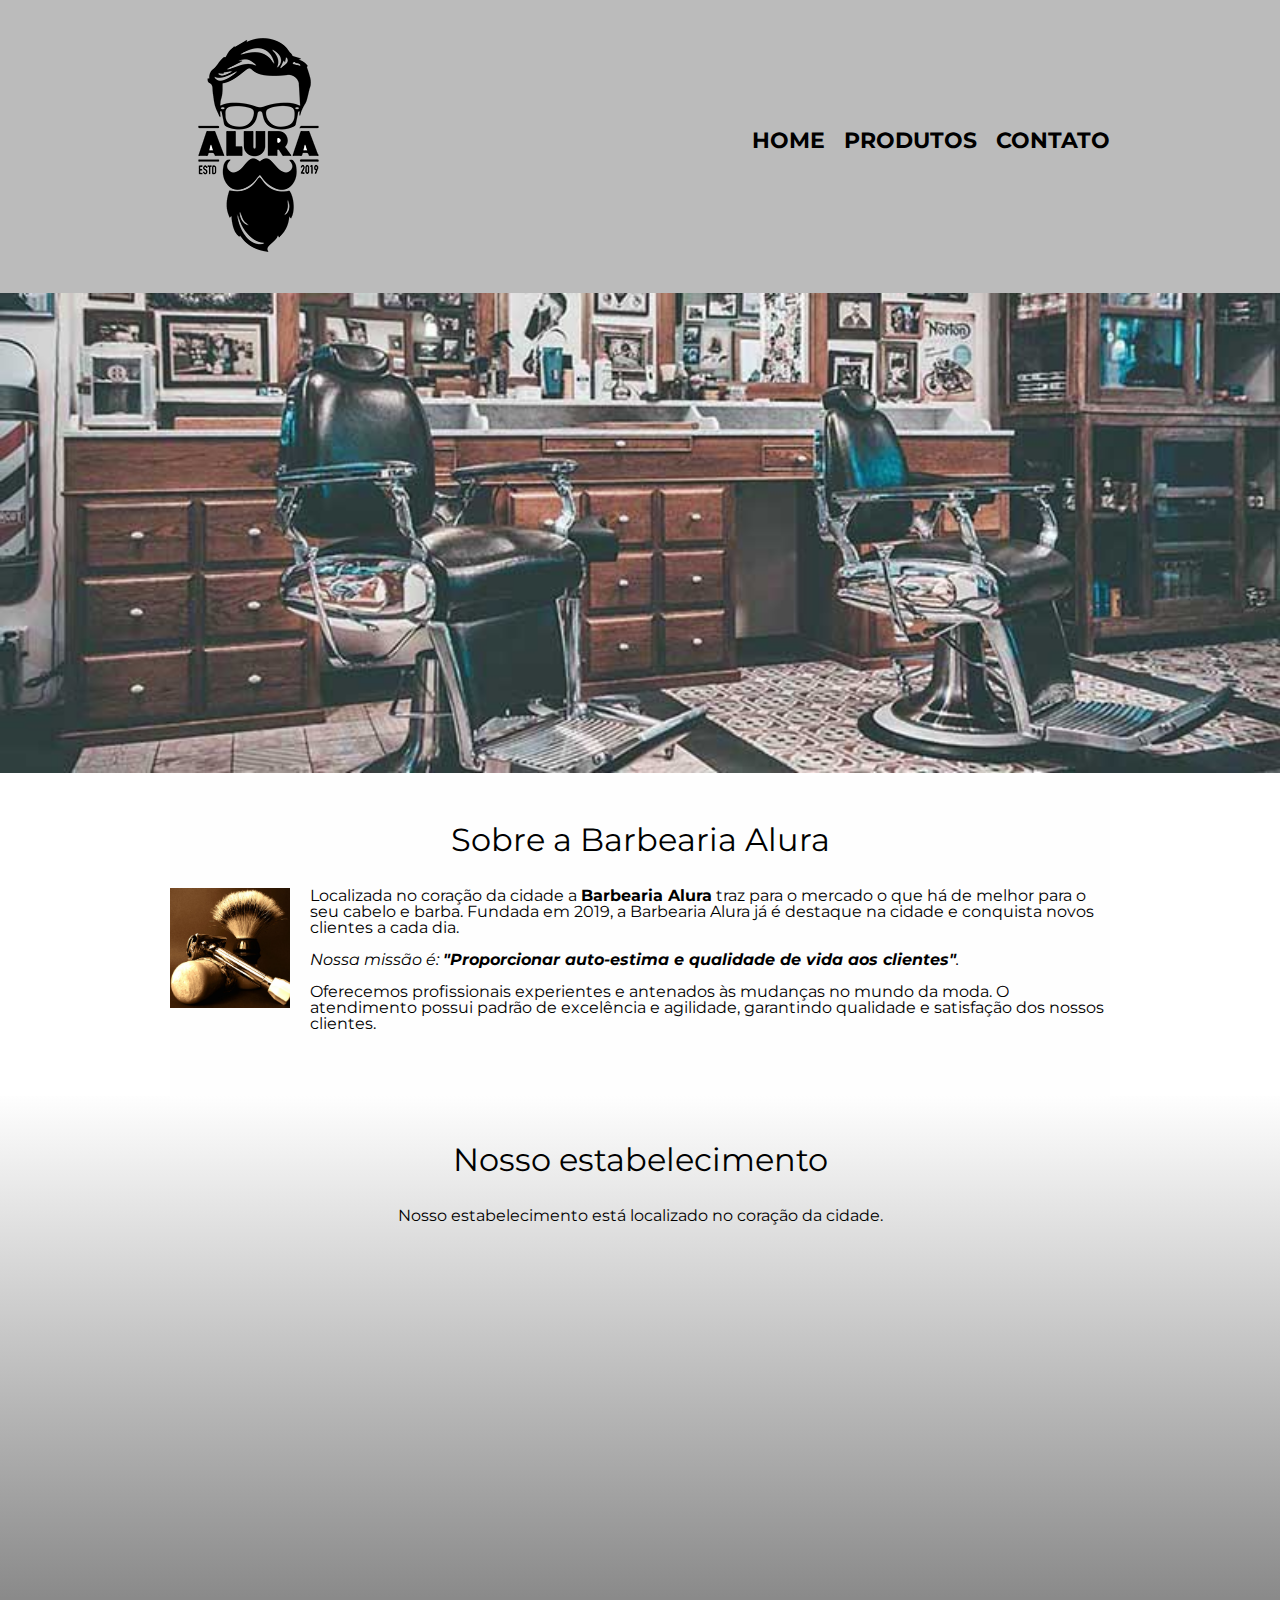
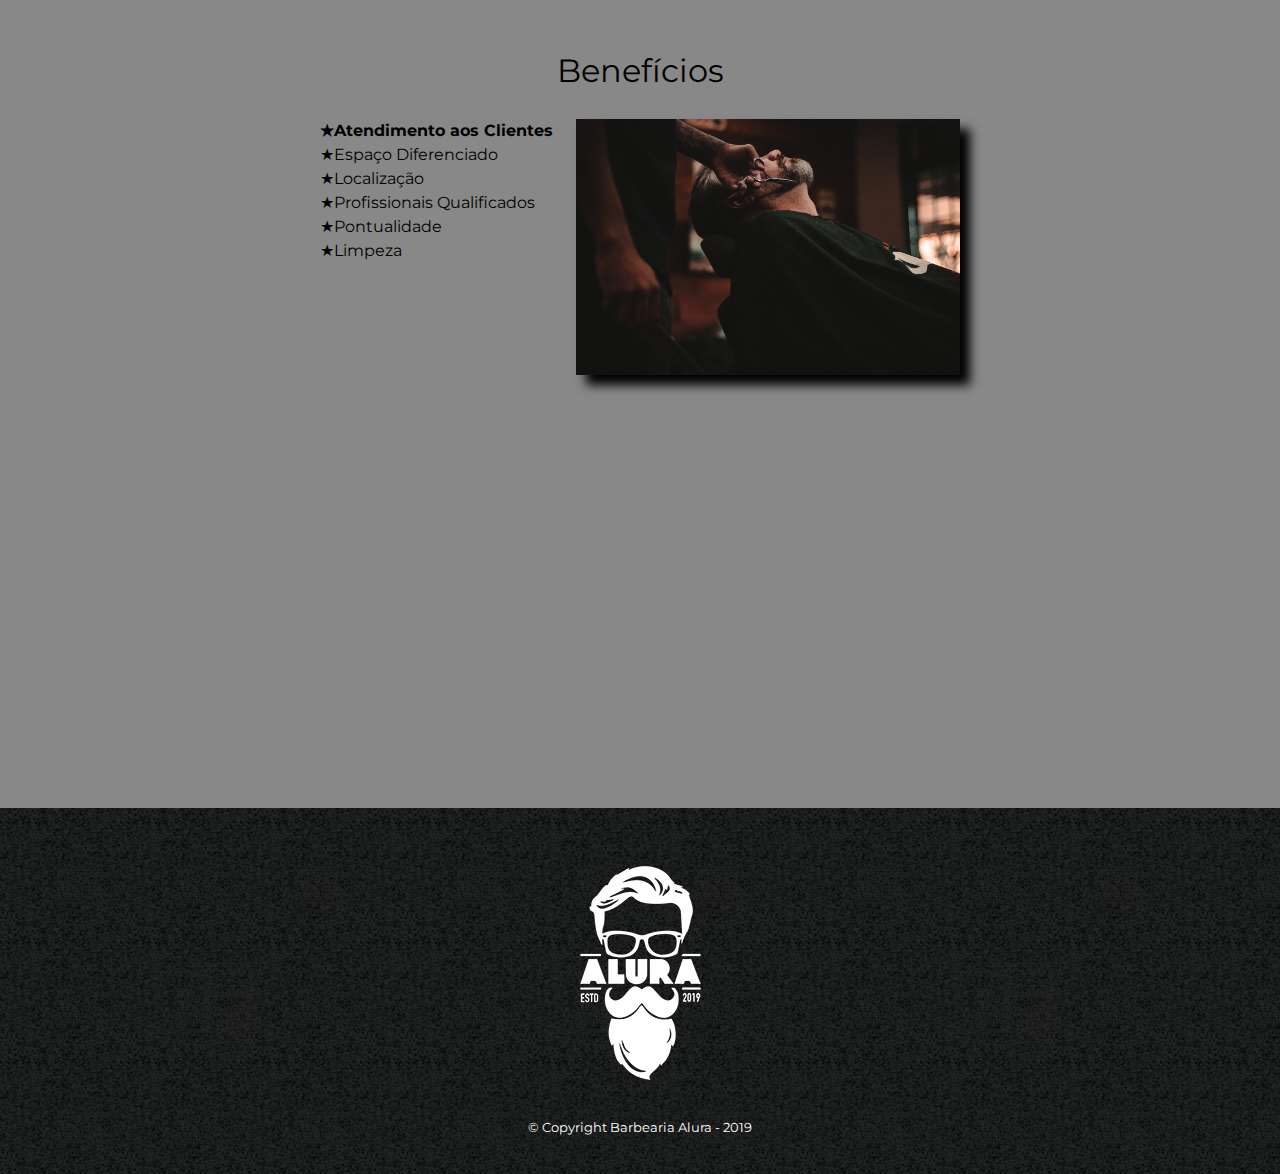
<file: index.html>
<!DOCTYPE html>
<html lang="pt-br">
    <head>
        <meta charset="UTF-8">
        <meta name="viewport" content="width=device-width">
        <title>Barbearia Alura</title>

        <link rel="stylesheet" href="reset.css">
        <link rel="stylesheet" href="style.css">
        <link href="https://fonts.googleapis.com/css2?family=Montserrat&display=swap" rel="stylesheet">
    </head>

    <body>
        <header>
            <div class="caixa">
                <h1><img src="logo.png"></h1>

                <nav>
                    <ul>
                        <li><a href="index.html">Home</a></li>
                        <li><a href="produtos.html">Produtos</a></li>
                        <li><a href="contato.html">Contato</a></li>
                    </ul>
                </nav>
            </div>
        </header>

        <img class="banner" src="banner.jpg">

        <main>
            <section class="principal">
                <h2 class="titulo-principal">Sobre a Barbearia Alura</h2>

                <img class="utensilios" src="utensilios.jpg" alt="Utensilios de um barbeiro.">

                <p>Localizada no coração da cidade a <strong>Barbearia Alura</strong> traz para o mercado o que há de melhor para o seu cabelo e barba. Fundada em 2019, a Barbearia Alura já é destaque na cidade e conquista novos clientes a cada dia.</p>

                <p id="missao"><em>Nossa missão é: <strong>"Proporcionar auto-estima e qualidade de vida aos clientes"</strong>.</em></p>

                <p>Oferecemos profissionais experientes e antenados às mudanças no mundo da moda. O atendimento possui padrão de excelência e agilidade, garantindo qualidade e satisfação dos nossos clientes.</p>
            </section>

            <section class="mapa">
                <h3 class="titulo-principal">Nosso estabelecimento</h3>
                <p>Nosso estabelecimento está localizado no coração da cidade.</p>
                <div class="mapa-conteudo">
                    <iframe src="https://www.google.com/maps/embed?pb=!1m18!1m12!1m3!1d2174.137055364583!2d-46.63446676835014!3d-23.588256805081475!2m3!1f0!2f0!3f0!3m2!1i1024!2i768!4f13.1!3m3!1m2!1s0x94ce5a2b2ed7f3a1%3A0xab35da2f5ca62674!2sAlura%20-%20Escola%20Online%20de%20Tecnologia!5e0!3m2!1spt-BR!2sbr!4v1670390092273!5m2!1spt-BR!2sbr" width="100%" height="300" style="border:0;" allowfullscreen="" loading="lazy" referrerpolicy="no-referrer-when-downgrade"></iframe>
                </div>
            </section>

            <section class="beneficios">
                <h3 class="titulo-principal">Benefícios</h3>

                <div class="conteudo-beneficios">
                    <ul class="lista-beneficios">
                        <li class="itens">Atendimento aos Clientes</li>
                        <li class="itens">Espaço Diferenciado</li>
                        <li class="itens">Localização</li>
                        <li class="itens">Profissionais Qualificados</li>
                        <li class="itens">Pontualidade</li>
                        <li class="itens">Limpeza</li>
                    </ul><img src="beneficios.jpg" class="imagem-beneficios">
                </div>

                <div class="video">
                    <iframe width="100%" height="315" src="https://www.youtube.com/embed/wcVVXUV0YUY" title="YouTube video player" frameborder="0" allow="accelerometer; autoplay; clipboard-write; encrypted-media; gyroscope; picture-in-picture" allowfullscreen></iframe>
                </div>
            </section>
        </main>

        <footer>
            <img src="logo-branco.png">
            <p class="copyright">&copy; Copyright Barbearia Alura - 2019</p>
        </footer>
    </body>
</html>
</file>
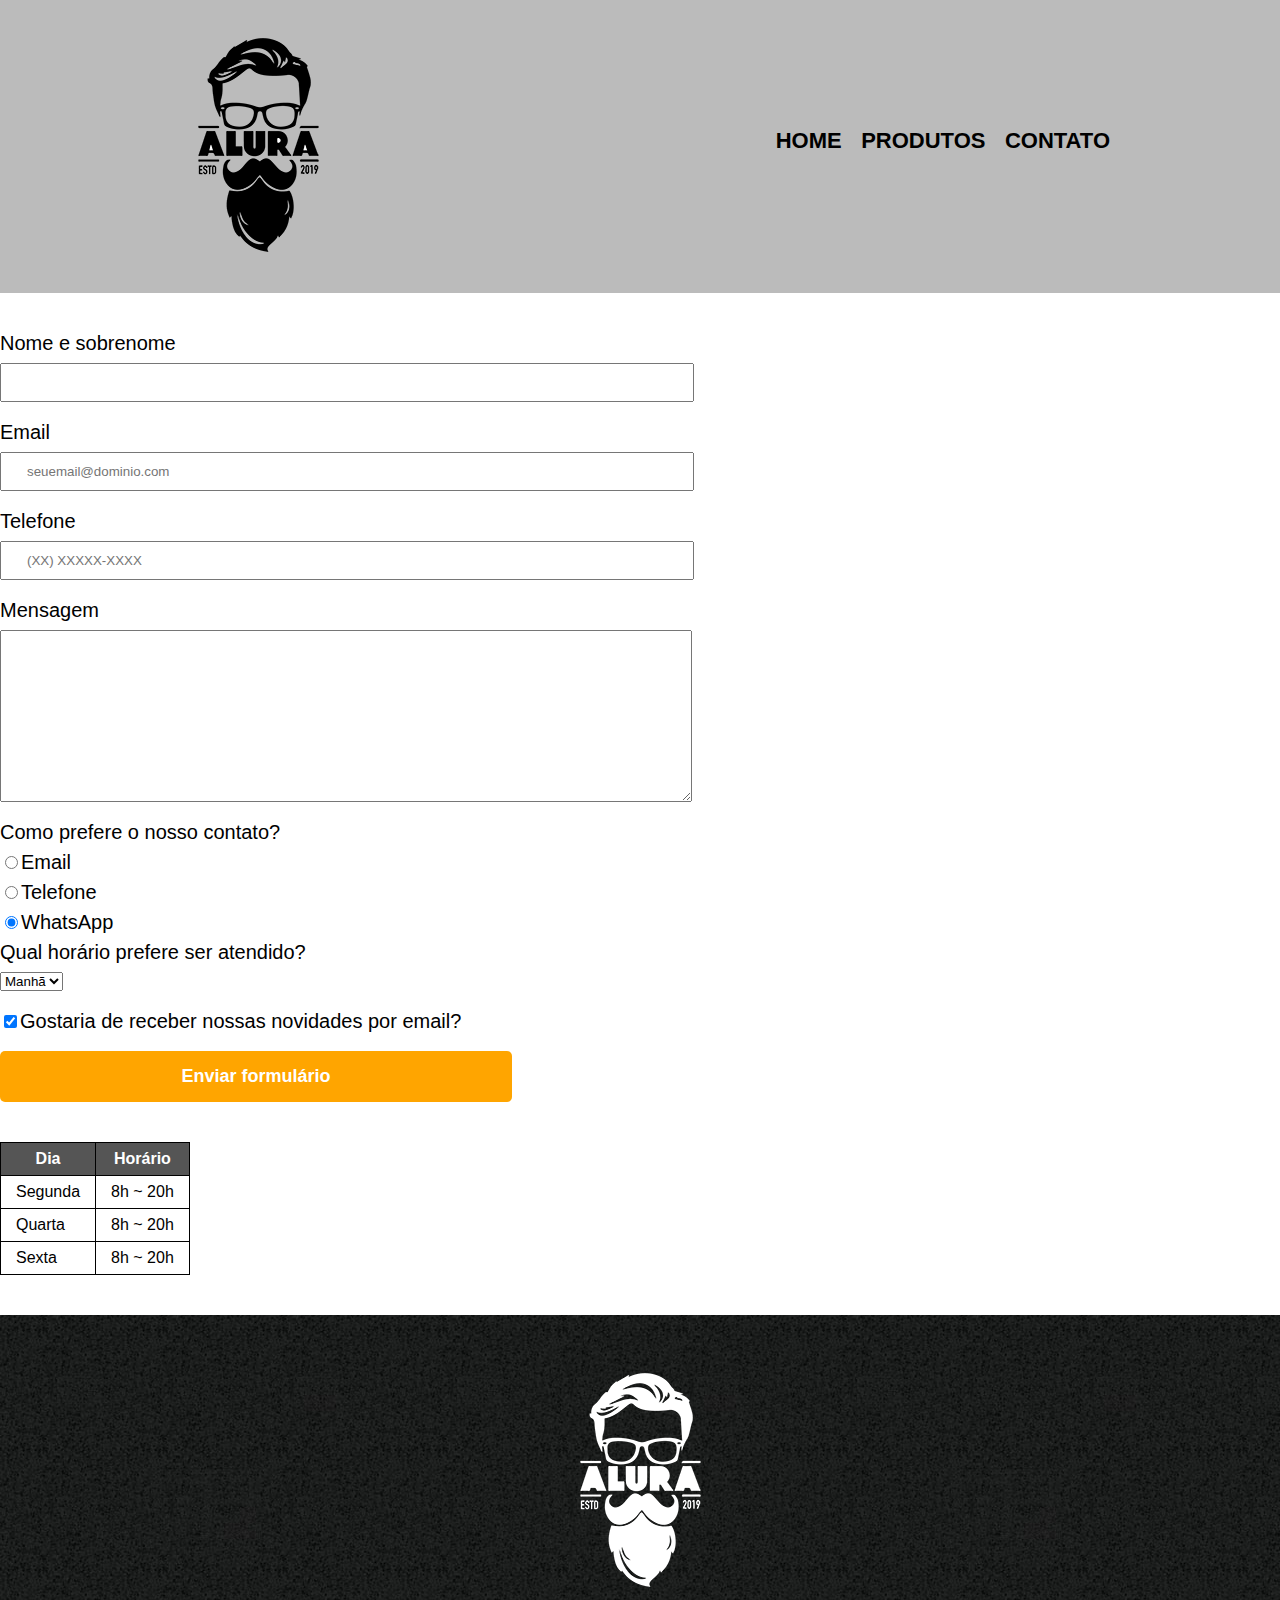
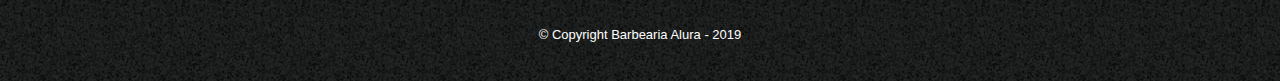
<file: contato.html>
<!DOCTYPE html>
<html>
    <head>
        <meta charset="UTF-8">
        <title>Contato - Barbearia Alura</title>

        <link rel="stylesheet" href="reset.css">
        <link rel="stylesheet" href="style.css">
    </head>
    <body>
        <header>
            <div class="caixa">
                <h1><img src="logo.png" alt="Logo da Barbearia Alura"></h1>

                <nav>
                    <ul>
                        <li><a href="index.html">Home</a></li>
                        <li><a href="produtos.html">Produtos</a></li>
                        <li><a href="contato.html">Contato</a></li>
                    </ul>
                </nav>
            </div>
        </header>

        <main>
            <form>
                <label for="nomesobrenome">Nome e sobrenome</label>
                <input type="text" id="nomesobrenome" class="input-padrao" required>

                <label for="email">Email</label>
                <input type="email" id="email" class="input-padrao" required placeholder="seuemail@dominio.com">

                <label for="telefone">Telefone</label>
                <input type="tel" id="telefone" class="input-padrao" required placeholder="(XX) XXXXX-XXXX">

                <label for="mensagem">Mensagem</label>
                <textarea cols="70" rows="10" id="mensagem" class="input-padrao" required></textarea>

                <fieldset>
                    <legend>Como prefere o nosso contato?</legend>
                    <label for="radio-email"><input type="radio" name="contato" value="email" id="radio-email">Email</label>

                    <label for="radio-telefone"><input type="radio" name="contato" value="telefone" id="radio-telefone">Telefone</label>

                    <label for="radio-whatsapp"><input type="radio" name="contato" value="whatsapp" id="radio-whatsapp" checked>WhatsApp</label>
                </fieldset>

                <fieldset>
                    <legend>Qual horário prefere ser atendido?</legend>
                    <select>
                        <option>Manhã</option>
                        <option>Tarde</option>
                        <option>Noite</option>
                    </select>
                </fieldset>

                <label class="checkbox"><input type="checkbox" checked>Gostaria de receber nossas novidades por email?</label>

                <input type="submit" value="Enviar formulário" class="enviar">
            </form>

            <table>
                <thead>
                    <tr>
                        <th>Dia</th>
                        <th>Horário</th>
                    </tr>
                </thead>
                <tbody>
                    <tr>
                        <td>Segunda</td>
                        <td>8h ~ 20h</td>
                    </tr>
                    <tr>
                        <td>Quarta</td>
                        <td>8h ~ 20h</td>
                    </tr>
                    <tr>
                        <td>Sexta</td>
                        <td>8h ~ 20h</td>
                    </tr>
                </tbody>
            </table>

        </main>

        <footer>
            <img src="logo-branco.png" alt="Logo da Barbearia Alura">
            <p class="copyright">&copy; Copyright Barbearia Alura - 2019</p>
        </footer>
    </body>
</html>
</file>
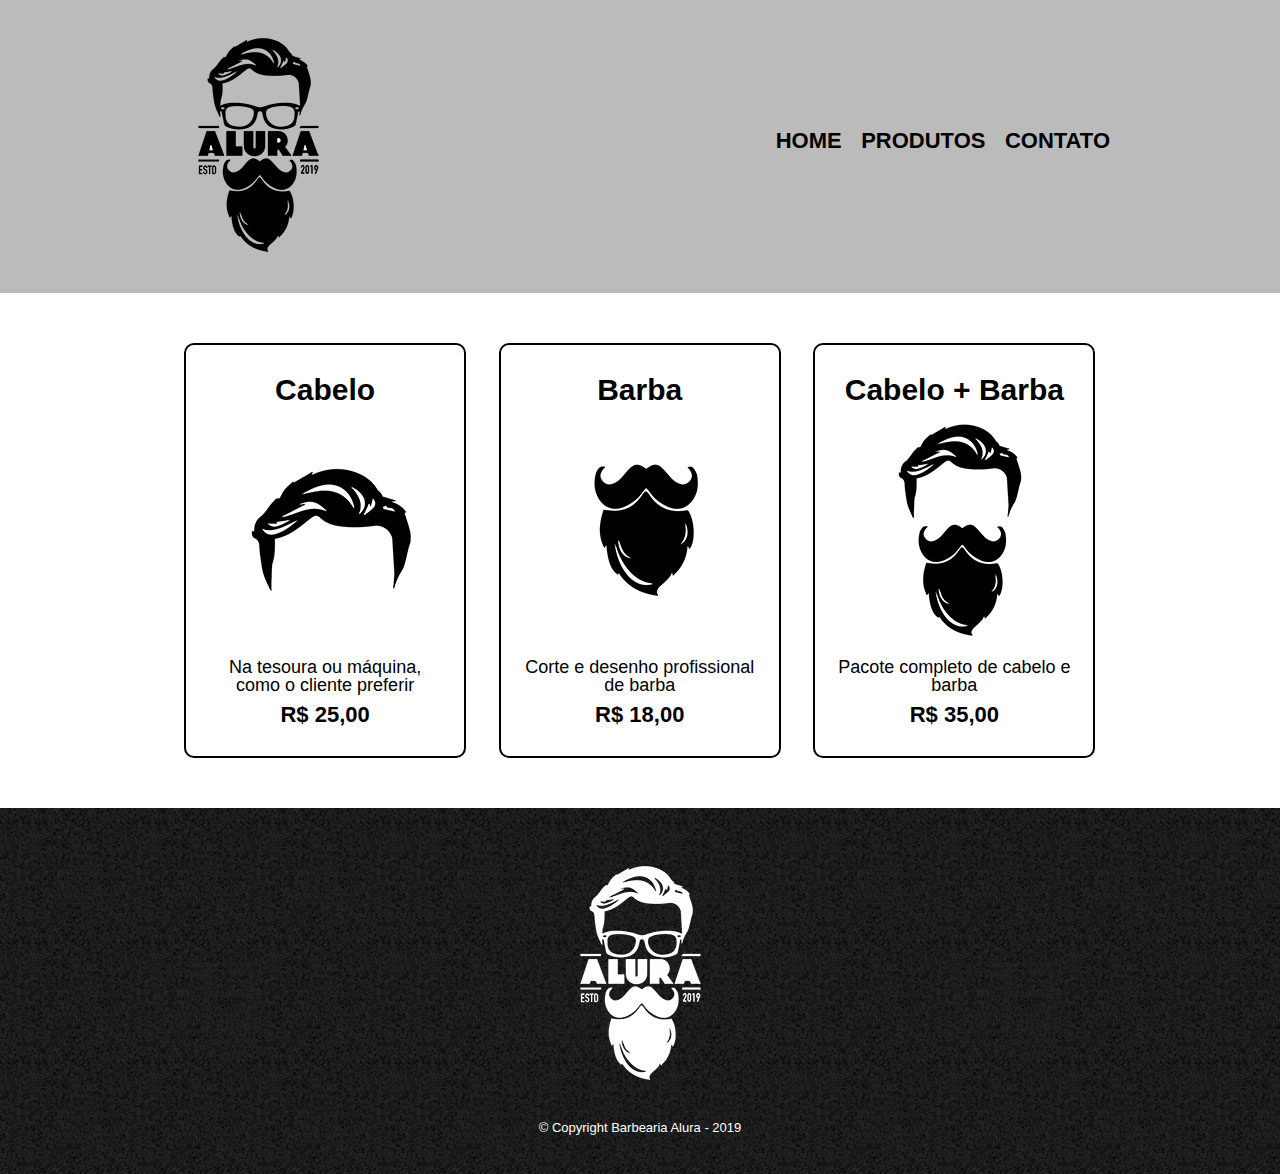
<file: produtos.html>
<!DOCTYPE html>
<html>
    <head>
        <meta charset="UTF-8">
        <title>Produtos - Barbearia Alura</title>

        <link rel="stylesheet" href="reset.css">
        <link rel="stylesheet" href="style.css">
    </head>
    <body>
        <header>
            <div class="caixa">
                <h1><img src="logo.png"></h1>

                <nav>
                    <ul>
                        <li><a href="index.html">Home</a></li>
                        <li><a href="produtos.html">Produtos</a></li>
                        <li><a href="contato.html">Contato</a></li>
                    </ul>
                </nav>
            </div>
        </header>

        <main>
            <ul class="produtos">
                <li>
                    <h2>Cabelo</h2>
                    <img src="cabelo.jpg">
                    <p class="produto-descricao">Na tesoura ou máquina, como o cliente preferir</p>
                    <p class="produto-preco">R$ 25,00</p>
                </li>
                <li>
                    <h2>Barba</h2>
                    <img src="barba.jpg">
                    <p class="produto-descricao">Corte e desenho profissional de barba</p>
                    <p class="produto-preco">R$ 18,00</p>
                </li>
                <li>
                    <h2>Cabelo + Barba</h2>
                    <img src="cabelo+barba.jpg">
                    <p class="produto-descricao">Pacote completo de cabelo e barba</p>
                    <p class="produto-preco">R$ 35,00</p>
                </li>
            </ul>
        </main>

        <footer>
            <img src="logo-branco.png">
            <p class="copyright">&copy; Copyright Barbearia Alura - 2019</p>
        </footer>
    </body>
</html>
</file>
<file: style.css>
body {
    font-family: 'Montserrat', sans-serif;
}

header {
    background: #BBBBBB;
    padding: 20px 0;
}

.caixa {
    position: relative;
    width: 940px;
    margin: 0 auto;
}

nav {
    position: absolute;
    top: 110px;
    right: 0;
}

nav li {
    display: inline;
    margin: 0 0 0 15px;
}

nav a {
    text-transform: uppercase;
    color: #000000;
    font-weight: bold;
    font-size: 22px;
    text-decoration: none;
}

nav a:hover {
    color: #C78C19;
    text-decoration: underline;
}

.produtos {
    width: 940px;
    margin: 0 auto;
    padding: 50px 0;
}

.produtos li {
    display: inline-block;
    text-align: center;
    width: 30%;
    vertical-align: top;
    margin: 0 1.5%;
    padding: 30px 20px;
    box-sizing: border-box;
    border: 2px solid #000000;
    border-radius: 10px;
}

.produtos li:hover {
    border-color: #C78C19;
}

.produtos li:active {
    border-color: #088C19;
}

.produtos li:hover h2 {
    font-size: 34px;
}

.produtos h2 {
    font-size: 30px;
    font-weight: bold;
}

.produto-descricao {
    font-size: 18px;
}

.produto-preco {
    font-size: 22px;
    font-weight: bold;
    margin-top: 10px;
}

footer {
    text-align: center;
    background: url("bg.jpg");
    padding: 40px 0;
}

.copyright {
    color: #FFFFFF;
    font-size: 13px;
    margin: 20px 0 0;
}

form {
    margin: 40px 0;
}

form label, form legend {
    display: block;
    font-size: 20px;
    margin: 0 0 10px;
}

.input-padrao {
    display: block;
    margin: 0 0 20px;
    padding: 10px 25px;
    width: 50%;
}

.checkbox {
    margin: 20px 0;
}

.enviar {
    width: 40%;
    padding: 15px 0;
    background: orange;
    color: white;
    font-weight: bold;
    font-size: 18px;
    border: none;
    border-radius: 5px;
    transition: 1s all;
    cursor: pointer;
}

.enviar:hover {
    background: darkorange;
    transform: rotate(5deg) scale(1.2);
}

table {
    margin: 20px 0 40px;
}

thead {
    background: #555555;
    color: white;
    font-weight: bold;
}

td, th {
    border: 1px solid #000000;
    padding: 8px 15px;
}


/* css da página inicial */
.banner {
    width: 100%;
}

.titulo-principal {
   text-align: center;
   font-size: 2em;
   margin: 0 0 1em;
   clear: left;
}

.principal {
    padding: 3em 0;
    background: #FEFEFE;
    width: 940px;
    margin: 0 auto;
}

.principal p {
    margin: 0 0 1em;
}

.principal strong {
    font-weight: bold;
}

.principal em {
    font-style: italic;
}

.utensilios {
    width: 120px;
    float: left;
    margin: 0 20px 20px 0;
}

.mapa {
    padding: 3em 0;
    background: linear-gradient(#FEFEFE, #888888);
}

.mapa-conteudo {
    width: 940px;
    margin: 0 auto;
}

.mapa p {
    margin: 0 0 2em;
    text-align: center;
}

.beneficios {
    padding: 3em 0;
    background: #888888;
}

.conteudo-beneficios {
    width: 640px;
    margin: 0 auto;
}

.lista-beneficios {
    width: 40%;
    display: inline-block;
    vertical-align: top;
}

.itens {
    line-height: 1.5;
}

.itens:first-child {
    font-weight: bold;
}

.itens:before {
    content: "★"
}

.imagem-beneficios {
    width: 60%;
    opacity: 1;
    transition: 400ms;
    box-shadow: 10px 10px 10px #000000;
}

.imagem-beneficios:hover {
    opacity: 0.3;
}

.video {
    width: 560px;
    margin: 2em auto;
}

@media screen and (max-width: 480px) {
    .caixa, .principal, .conteudo-beneficios, .mapa-conteudo, .video {
        width: auto;
    }

    h1 {
        text-align: center;
    }

    nav {
        position: static;
    }

    .lista-beneficios, .imagem-beneficios {
        width: 100%;
    }
}
</file>
